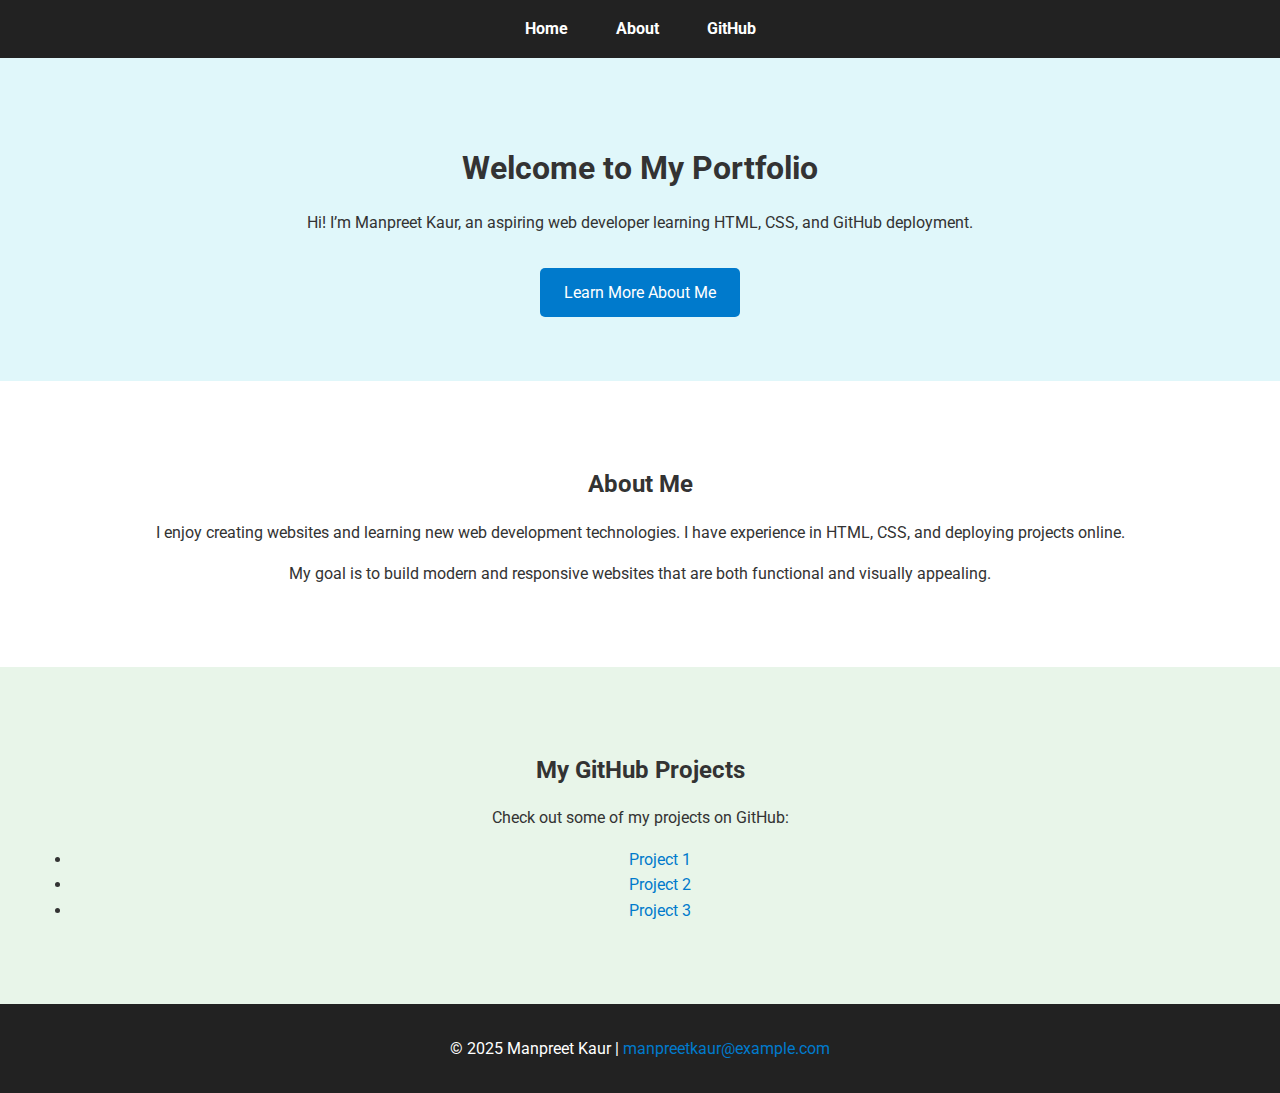
<file: portfolio_project/index.html>
<!DOCTYPE html>
<html lang="en">
<head>
    <meta charset="UTF-8">
    <meta name="viewport" content="width=device-width, initial-scale=1.0">
    <title>Manpreet Kaur | Portfolio</title>
    <link rel="stylesheet" href="portfolio.css">
    <!-- Google Fonts Customization -->
    <link href="https://fonts.googleapis.com/css2?family=Roboto:wght@400;700&display=swap" rel="stylesheet">
</head>
<body>
    <!-- Navigation -->
    <nav>
        <ul class="nav-links">
            <li><a href="#home">Home</a></li>
            <li><a href="#about">About</a></li>
            <li><a href="#github">GitHub</a></li>
        </ul>
    </nav>

    <!-- Home Section -->
    <section id="home">
        <h1>Welcome to My Portfolio</h1>
        <p>Hi! I’m Manpreet Kaur, an aspiring web developer learning HTML, CSS, and GitHub deployment.</p>
        <a href="#about" class="btn">Learn More About Me</a>
    </section>

    <!-- About Section -->
    <section id="about">
        <h2>About Me</h2>
        <p>I enjoy creating websites and learning new web development technologies. I have experience in HTML, CSS, and deploying projects online.</p>
        <p>My goal is to build modern and responsive websites that are both functional and visually appealing.</p>
    </section>

    <!-- GitHub Section -->
    <section id="github">
        <h2>My GitHub Projects</h2>
        <p>Check out some of my projects on GitHub:</p>
        <ul>
            <li><a href="https://github.com/yourusername/project1" target="_blank">Project 1</a></li>
            <li><a href="https://github.com/yourusername/project2" target="_blank">Project 2</a></li>
            <li><a href="https://github.com/yourusername/project3" target="_blank">Project 3</a></li>
        </ul>
    </section>

    <!-- Footer -->
    <footer>
        <p>&copy; 2025 Manpreet Kaur | <a href="mailto:youremail@example.com">manpreetkaur@example.com</a></p>
    </footer>
</body>
</html>
</file>
<file: portfolio_project/portfolio.css>
/* Global Styles */
body {
    font-family: 'Roboto', sans-serif;
    margin: 0;
    padding: 0;
    line-height: 1.6;
    background-color: #f8f8f8;
    color: #333;
}

a {
    text-decoration: none;
    color: #007acc;
}

/* Navigation */
nav {
    background-color: #222;
    padding: 1rem 0;
    position: sticky;
    top: 0;
    z-index: 100;
}

.nav-links {
    display: flex;
    justify-content: center;
    list-style: none;
    margin: 0;
    padding: 0;
}

.nav-links li {
    margin: 0 1.5rem;
}

.nav-links a {
    color: #fff;
    font-weight: bold;
    transition: color 0.3s;
}

.nav-links a:hover {
    color: #ff9800; /* Custom hover color */
}

/* Sections */
section {
    padding: 4rem 2rem;
    text-align: center;
}

#home {
    background-color: #e0f7fa;
}

#about {
    background-color: #fff;
}

#github {
    background-color: #e8f5e9;
}

/* Headings */
h1, h2 {
    margin-bottom: 1rem;
}

/* Buttons */
.btn {
    display: inline-block;
    padding: 0.75rem 1.5rem;
    background-color: #007acc;
    color: #fff;
    border-radius: 5px;
    margin-top: 1rem;
    transition: transform 0.3s, background-color 0.3s; /* Custom hover effect */
}

.btn:hover {
    background-color: #ff9800;
    transform: scale(1.05);
}

/* Footer */
footer {
    background-color: #222;
    color: #fff;
    padding: 1rem 0;
    text-align: center;
}
</file>
